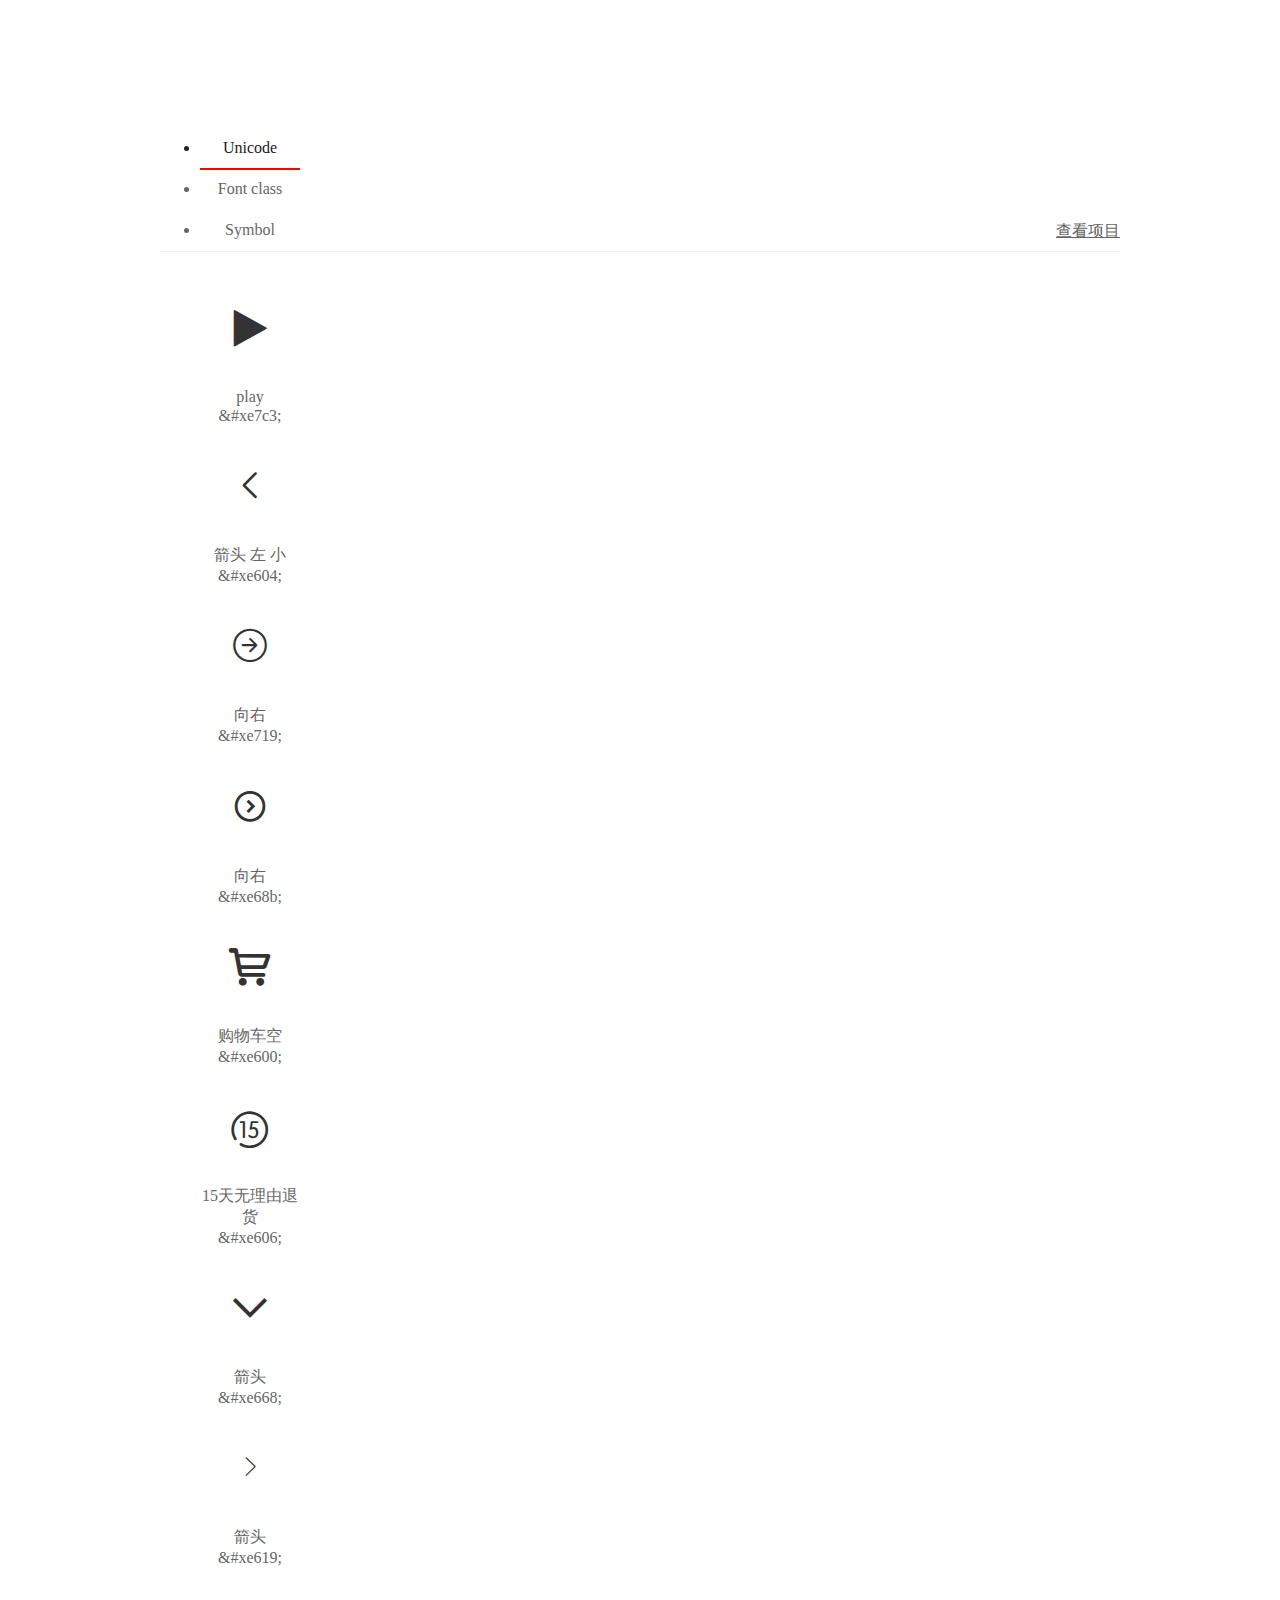
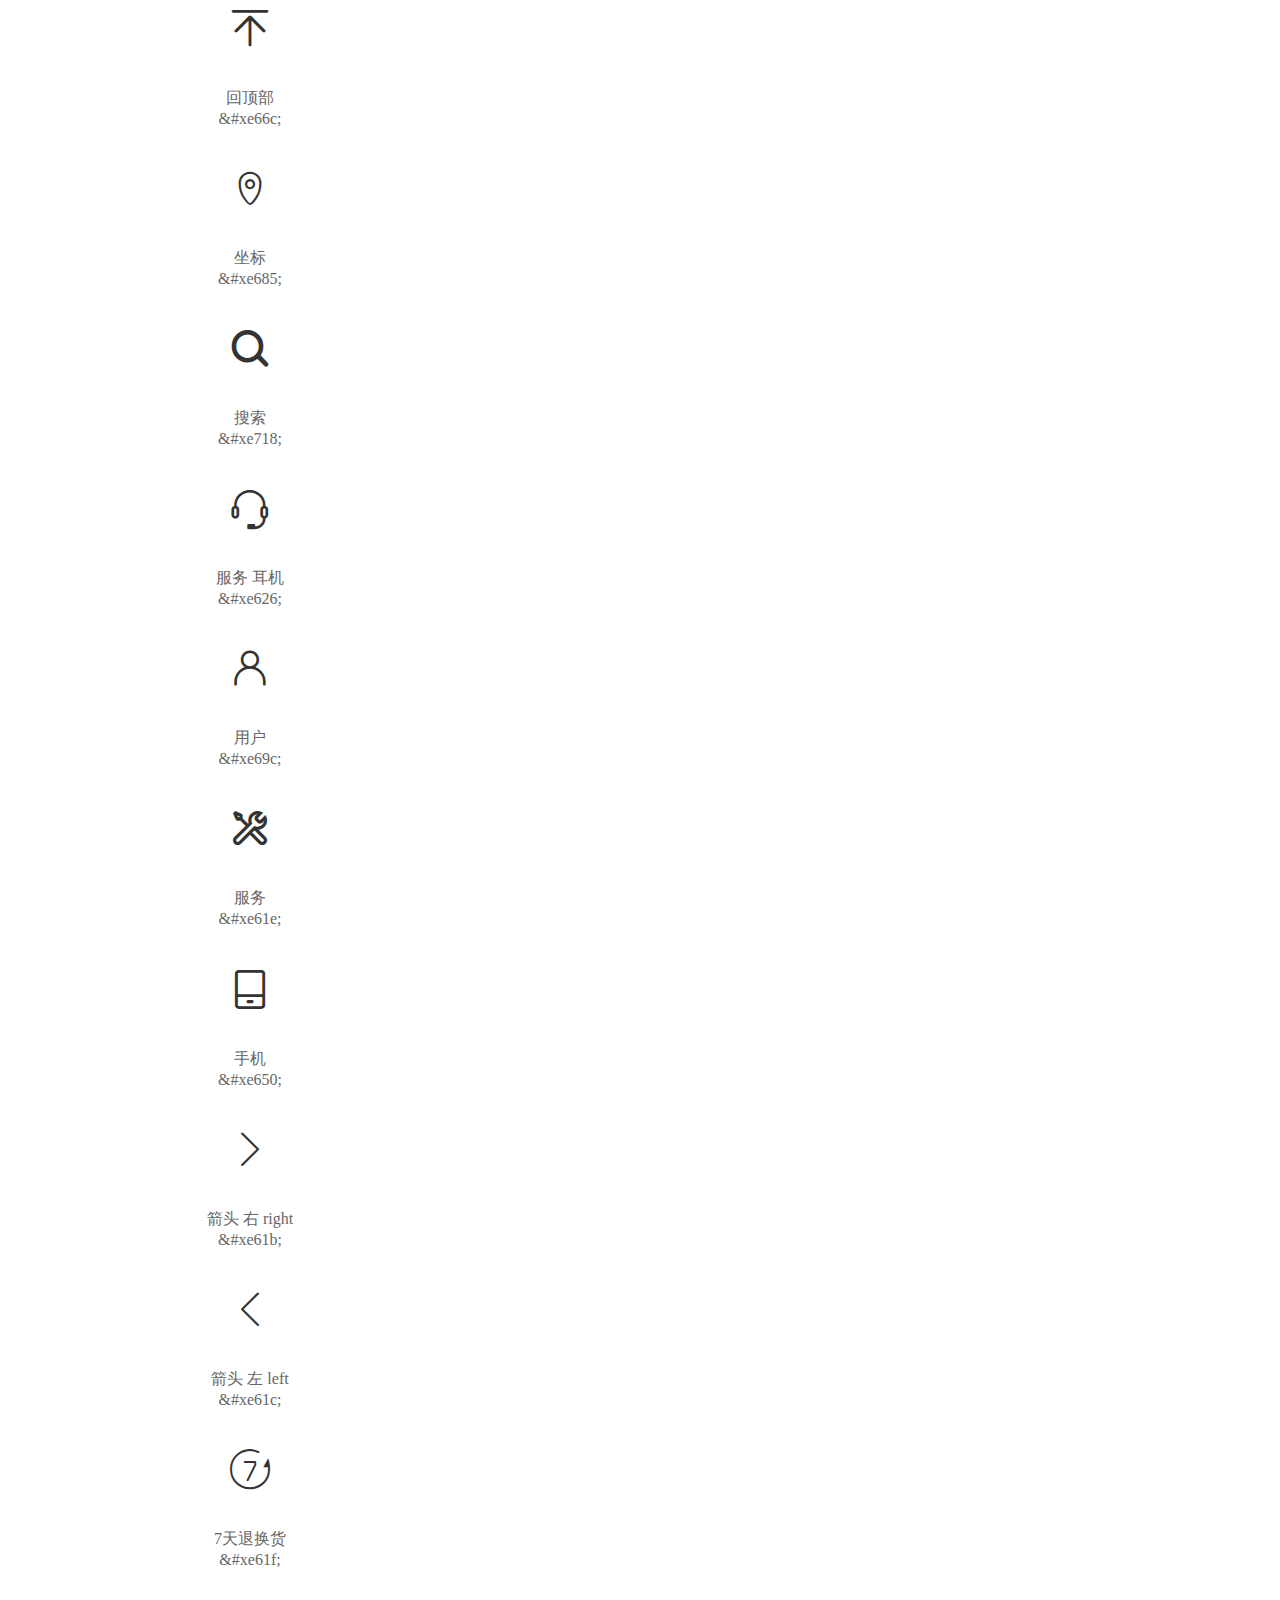
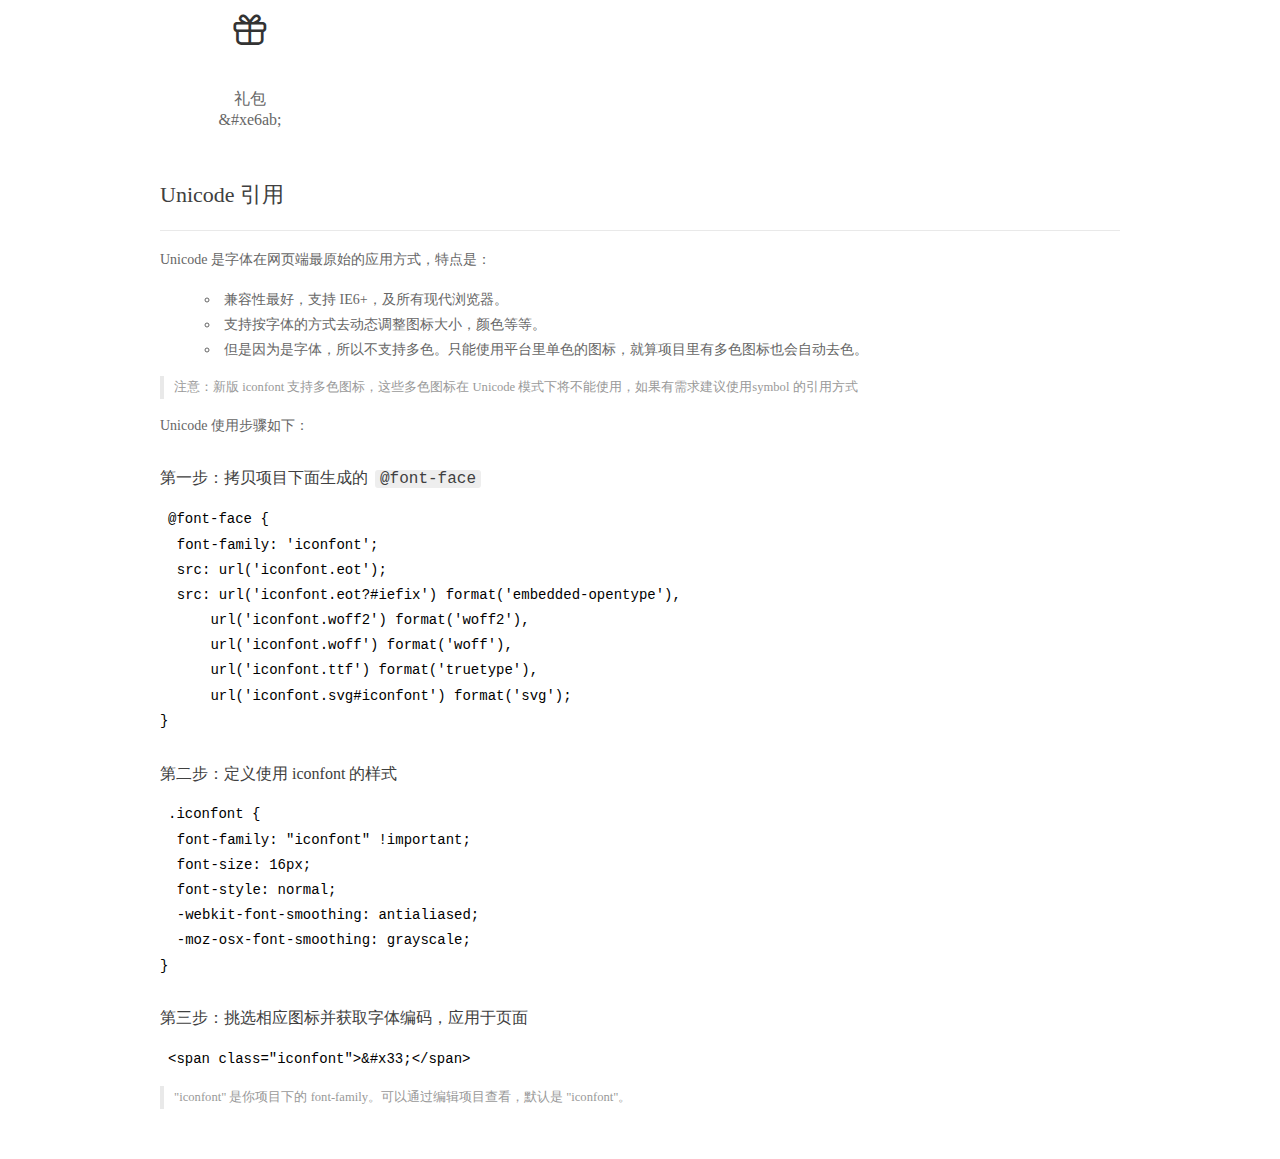
<file: font/demo_index.html>
<!DOCTYPE html>
<html>
<head>
  <meta charset="utf-8"/>
  <title>IconFont Demo</title>
  <link rel="shortcut icon" href="https://img.alicdn.com/tps/i4/TB1_oz6GVXXXXaFXpXXJDFnIXXX-64-64.ico" type="image/x-icon"/>
  <link rel="stylesheet" href="https://g.alicdn.com/thx/cube/1.3.2/cube.min.css">
  <link rel="stylesheet" href="demo.css">
  <link rel="stylesheet" href="iconfont.css">
  <script src="iconfont.js"></script>
  <!-- jQuery -->
  <script src="https://a1.alicdn.com/oss/uploads/2018/12/26/7bfddb60-08e8-11e9-9b04-53e73bb6408b.js"></script>
  <!-- 代码高亮 -->
  <script src="https://a1.alicdn.com/oss/uploads/2018/12/26/a3f714d0-08e6-11e9-8a15-ebf944d7534c.js"></script>
</head>
<body>
  <div class="main">
    <h1 class="logo"><a href="https://www.iconfont.cn/" title="iconfont 首页" target="_blank">&#xe86b;</a></h1>
    <div class="nav-tabs">
      <ul id="tabs" class="dib-box">
        <li class="dib active"><span>Unicode</span></li>
        <li class="dib"><span>Font class</span></li>
        <li class="dib"><span>Symbol</span></li>
      </ul>
      
      <a href="https://www.iconfont.cn/manage/index?manage_type=myprojects&projectId=1998434" target="_blank" class="nav-more">查看项目</a>
      
    </div>
    <div class="tab-container">
      <div class="content unicode" style="display: block;">
          <ul class="icon_lists dib-box">
          
            <li class="dib">
              <span class="icon iconfont">&#xe7c3;</span>
                <div class="name">play</div>
                <div class="code-name">&amp;#xe7c3;</div>
              </li>
          
            <li class="dib">
              <span class="icon iconfont">&#xe604;</span>
                <div class="name">箭头 左 小</div>
                <div class="code-name">&amp;#xe604;</div>
              </li>
          
            <li class="dib">
              <span class="icon iconfont">&#xe719;</span>
                <div class="name">向右</div>
                <div class="code-name">&amp;#xe719;</div>
              </li>
          
            <li class="dib">
              <span class="icon iconfont">&#xe68b;</span>
                <div class="name">向右</div>
                <div class="code-name">&amp;#xe68b;</div>
              </li>
          
            <li class="dib">
              <span class="icon iconfont">&#xe600;</span>
                <div class="name">购物车空</div>
                <div class="code-name">&amp;#xe600;</div>
              </li>
          
            <li class="dib">
              <span class="icon iconfont">&#xe606;</span>
                <div class="name">15天无理由退货</div>
                <div class="code-name">&amp;#xe606;</div>
              </li>
          
            <li class="dib">
              <span class="icon iconfont">&#xe668;</span>
                <div class="name">箭头</div>
                <div class="code-name">&amp;#xe668;</div>
              </li>
          
            <li class="dib">
              <span class="icon iconfont">&#xe619;</span>
                <div class="name">箭头</div>
                <div class="code-name">&amp;#xe619;</div>
              </li>
          
            <li class="dib">
              <span class="icon iconfont">&#xe66c;</span>
                <div class="name">回顶部</div>
                <div class="code-name">&amp;#xe66c;</div>
              </li>
          
            <li class="dib">
              <span class="icon iconfont">&#xe685;</span>
                <div class="name">坐标</div>
                <div class="code-name">&amp;#xe685;</div>
              </li>
          
            <li class="dib">
              <span class="icon iconfont">&#xe718;</span>
                <div class="name">搜索</div>
                <div class="code-name">&amp;#xe718;</div>
              </li>
          
            <li class="dib">
              <span class="icon iconfont">&#xe626;</span>
                <div class="name">服务 耳机</div>
                <div class="code-name">&amp;#xe626;</div>
              </li>
          
            <li class="dib">
              <span class="icon iconfont">&#xe69c;</span>
                <div class="name">用户</div>
                <div class="code-name">&amp;#xe69c;</div>
              </li>
          
            <li class="dib">
              <span class="icon iconfont">&#xe61e;</span>
                <div class="name">服务</div>
                <div class="code-name">&amp;#xe61e;</div>
              </li>
          
            <li class="dib">
              <span class="icon iconfont">&#xe650;</span>
                <div class="name">手机</div>
                <div class="code-name">&amp;#xe650;</div>
              </li>
          
            <li class="dib">
              <span class="icon iconfont">&#xe61b;</span>
                <div class="name">箭头 右 right</div>
                <div class="code-name">&amp;#xe61b;</div>
              </li>
          
            <li class="dib">
              <span class="icon iconfont">&#xe61c;</span>
                <div class="name">箭头 左 left</div>
                <div class="code-name">&amp;#xe61c;</div>
              </li>
          
            <li class="dib">
              <span class="icon iconfont">&#xe61f;</span>
                <div class="name">7天退换货</div>
                <div class="code-name">&amp;#xe61f;</div>
              </li>
          
            <li class="dib">
              <span class="icon iconfont">&#xe6ab;</span>
                <div class="name">礼包</div>
                <div class="code-name">&amp;#xe6ab;</div>
              </li>
          
          </ul>
          <div class="article markdown">
          <h2 id="unicode-">Unicode 引用</h2>
          <hr>

          <p>Unicode 是字体在网页端最原始的应用方式，特点是：</p>
          <ul>
            <li>兼容性最好，支持 IE6+，及所有现代浏览器。</li>
            <li>支持按字体的方式去动态调整图标大小，颜色等等。</li>
            <li>但是因为是字体，所以不支持多色。只能使用平台里单色的图标，就算项目里有多色图标也会自动去色。</li>
          </ul>
          <blockquote>
            <p>注意：新版 iconfont 支持多色图标，这些多色图标在 Unicode 模式下将不能使用，如果有需求建议使用symbol 的引用方式</p>
          </blockquote>
          <p>Unicode 使用步骤如下：</p>
          <h3 id="-font-face">第一步：拷贝项目下面生成的 <code>@font-face</code></h3>
<pre><code class="language-css"
>@font-face {
  font-family: 'iconfont';
  src: url('iconfont.eot');
  src: url('iconfont.eot?#iefix') format('embedded-opentype'),
      url('iconfont.woff2') format('woff2'),
      url('iconfont.woff') format('woff'),
      url('iconfont.ttf') format('truetype'),
      url('iconfont.svg#iconfont') format('svg');
}
</code></pre>
          <h3 id="-iconfont-">第二步：定义使用 iconfont 的样式</h3>
<pre><code class="language-css"
>.iconfont {
  font-family: "iconfont" !important;
  font-size: 16px;
  font-style: normal;
  -webkit-font-smoothing: antialiased;
  -moz-osx-font-smoothing: grayscale;
}
</code></pre>
          <h3 id="-">第三步：挑选相应图标并获取字体编码，应用于页面</h3>
<pre>
<code class="language-html"
>&lt;span class="iconfont"&gt;&amp;#x33;&lt;/span&gt;
</code></pre>
          <blockquote>
            <p>"iconfont" 是你项目下的 font-family。可以通过编辑项目查看，默认是 "iconfont"。</p>
          </blockquote>
          </div>
      </div>
      <div class="content font-class">
        <ul class="icon_lists dib-box">
          
          <li class="dib">
            <span class="icon iconfont icon-play"></span>
            <div class="name">
              play
            </div>
            <div class="code-name">.icon-play
            </div>
          </li>
          
          <li class="dib">
            <span class="icon iconfont icon-jiantou2"></span>
            <div class="name">
              箭头 左 小
            </div>
            <div class="code-name">.icon-jiantou2
            </div>
          </li>
          
          <li class="dib">
            <span class="icon iconfont icon-icon--"></span>
            <div class="name">
              向右
            </div>
            <div class="code-name">.icon-icon--
            </div>
          </li>
          
          <li class="dib">
            <span class="icon iconfont icon-xiangyou"></span>
            <div class="name">
              向右
            </div>
            <div class="code-name">.icon-xiangyou
            </div>
          </li>
          
          <li class="dib">
            <span class="icon iconfont icon-gouwuchekong"></span>
            <div class="name">
              购物车空
            </div>
            <div class="code-name">.icon-gouwuchekong
            </div>
          </li>
          
          <li class="dib">
            <span class="icon iconfont icon-15tianwuliyoutuihuo"></span>
            <div class="name">
              15天无理由退货
            </div>
            <div class="code-name">.icon-15tianwuliyoutuihuo
            </div>
          </li>
          
          <li class="dib">
            <span class="icon iconfont icon-jiantou-copy-copy"></span>
            <div class="name">
              箭头
            </div>
            <div class="code-name">.icon-jiantou-copy-copy
            </div>
          </li>
          
          <li class="dib">
            <span class="icon iconfont icon-jiantou"></span>
            <div class="name">
              箭头
            </div>
            <div class="code-name">.icon-jiantou
            </div>
          </li>
          
          <li class="dib">
            <span class="icon iconfont icon-huidingbu"></span>
            <div class="name">
              回顶部
            </div>
            <div class="code-name">.icon-huidingbu
            </div>
          </li>
          
          <li class="dib">
            <span class="icon iconfont icon-zuobiao"></span>
            <div class="name">
              坐标
            </div>
            <div class="code-name">.icon-zuobiao
            </div>
          </li>
          
          <li class="dib">
            <span class="icon iconfont icon-sousuo"></span>
            <div class="name">
              搜索
            </div>
            <div class="code-name">.icon-sousuo
            </div>
          </li>
          
          <li class="dib">
            <span class="icon iconfont icon-fuwuerji"></span>
            <div class="name">
              服务 耳机
            </div>
            <div class="code-name">.icon-fuwuerji
            </div>
          </li>
          
          <li class="dib">
            <span class="icon iconfont icon-yonghu"></span>
            <div class="name">
              用户
            </div>
            <div class="code-name">.icon-yonghu
            </div>
          </li>
          
          <li class="dib">
            <span class="icon iconfont icon-fuwu"></span>
            <div class="name">
              服务
            </div>
            <div class="code-name">.icon-fuwu
            </div>
          </li>
          
          <li class="dib">
            <span class="icon iconfont icon-shouji"></span>
            <div class="name">
              手机
            </div>
            <div class="code-name">.icon-shouji
            </div>
          </li>
          
          <li class="dib">
            <span class="icon iconfont icon-jiantouyou"></span>
            <div class="name">
              箭头 右 right
            </div>
            <div class="code-name">.icon-jiantouyou
            </div>
          </li>
          
          <li class="dib">
            <span class="icon iconfont icon-jiantouzuo"></span>
            <div class="name">
              箭头 左 left
            </div>
            <div class="code-name">.icon-jiantouzuo
            </div>
          </li>
          
          <li class="dib">
            <span class="icon iconfont icon-7tiantuihuanhuo"></span>
            <div class="name">
              7天退换货
            </div>
            <div class="code-name">.icon-7tiantuihuanhuo
            </div>
          </li>
          
          <li class="dib">
            <span class="icon iconfont icon-libao"></span>
            <div class="name">
              礼包
            </div>
            <div class="code-name">.icon-libao
            </div>
          </li>
          
        </ul>
        <div class="article markdown">
        <h2 id="font-class-">font-class 引用</h2>
        <hr>

        <p>font-class 是 Unicode 使用方式的一种变种，主要是解决 Unicode 书写不直观，语意不明确的问题。</p>
        <p>与 Unicode 使用方式相比，具有如下特点：</p>
        <ul>
          <li>兼容性良好，支持 IE8+，及所有现代浏览器。</li>
          <li>相比于 Unicode 语意明确，书写更直观。可以很容易分辨这个 icon 是什么。</li>
          <li>因为使用 class 来定义图标，所以当要替换图标时，只需要修改 class 里面的 Unicode 引用。</li>
          <li>不过因为本质上还是使用的字体，所以多色图标还是不支持的。</li>
        </ul>
        <p>使用步骤如下：</p>
        <h3 id="-fontclass-">第一步：引入项目下面生成的 fontclass 代码：</h3>
<pre><code class="language-html">&lt;link rel="stylesheet" href="./iconfont.css"&gt;
</code></pre>
        <h3 id="-">第二步：挑选相应图标并获取类名，应用于页面：</h3>
<pre><code class="language-html">&lt;span class="iconfont icon-xxx"&gt;&lt;/span&gt;
</code></pre>
        <blockquote>
          <p>"
            iconfont" 是你项目下的 font-family。可以通过编辑项目查看，默认是 "iconfont"。</p>
        </blockquote>
      </div>
      </div>
      <div class="content symbol">
          <ul class="icon_lists dib-box">
          
            <li class="dib">
                <svg class="icon svg-icon" aria-hidden="true">
                  <use xlink:href="#icon-play"></use>
                </svg>
                <div class="name">play</div>
                <div class="code-name">#icon-play</div>
            </li>
          
            <li class="dib">
                <svg class="icon svg-icon" aria-hidden="true">
                  <use xlink:href="#icon-jiantou2"></use>
                </svg>
                <div class="name">箭头 左 小</div>
                <div class="code-name">#icon-jiantou2</div>
            </li>
          
            <li class="dib">
                <svg class="icon svg-icon" aria-hidden="true">
                  <use xlink:href="#icon-icon--"></use>
                </svg>
                <div class="name">向右</div>
                <div class="code-name">#icon-icon--</div>
            </li>
          
            <li class="dib">
                <svg class="icon svg-icon" aria-hidden="true">
                  <use xlink:href="#icon-xiangyou"></use>
                </svg>
                <div class="name">向右</div>
                <div class="code-name">#icon-xiangyou</div>
            </li>
          
            <li class="dib">
                <svg class="icon svg-icon" aria-hidden="true">
                  <use xlink:href="#icon-gouwuchekong"></use>
                </svg>
                <div class="name">购物车空</div>
                <div class="code-name">#icon-gouwuchekong</div>
            </li>
          
            <li class="dib">
                <svg class="icon svg-icon" aria-hidden="true">
                  <use xlink:href="#icon-15tianwuliyoutuihuo"></use>
                </svg>
                <div class="name">15天无理由退货</div>
                <div class="code-name">#icon-15tianwuliyoutuihuo</div>
            </li>
          
            <li class="dib">
                <svg class="icon svg-icon" aria-hidden="true">
                  <use xlink:href="#icon-jiantou-copy-copy"></use>
                </svg>
                <div class="name">箭头</div>
                <div class="code-name">#icon-jiantou-copy-copy</div>
            </li>
          
            <li class="dib">
                <svg class="icon svg-icon" aria-hidden="true">
                  <use xlink:href="#icon-jiantou"></use>
                </svg>
                <div class="name">箭头</div>
                <div class="code-name">#icon-jiantou</div>
            </li>
          
            <li class="dib">
                <svg class="icon svg-icon" aria-hidden="true">
                  <use xlink:href="#icon-huidingbu"></use>
                </svg>
                <div class="name">回顶部</div>
                <div class="code-name">#icon-huidingbu</div>
            </li>
          
            <li class="dib">
                <svg class="icon svg-icon" aria-hidden="true">
                  <use xlink:href="#icon-zuobiao"></use>
                </svg>
                <div class="name">坐标</div>
                <div class="code-name">#icon-zuobiao</div>
            </li>
          
            <li class="dib">
                <svg class="icon svg-icon" aria-hidden="true">
                  <use xlink:href="#icon-sousuo"></use>
                </svg>
                <div class="name">搜索</div>
                <div class="code-name">#icon-sousuo</div>
            </li>
          
            <li class="dib">
                <svg class="icon svg-icon" aria-hidden="true">
                  <use xlink:href="#icon-fuwuerji"></use>
                </svg>
                <div class="name">服务 耳机</div>
                <div class="code-name">#icon-fuwuerji</div>
            </li>
          
            <li class="dib">
                <svg class="icon svg-icon" aria-hidden="true">
                  <use xlink:href="#icon-yonghu"></use>
                </svg>
                <div class="name">用户</div>
                <div class="code-name">#icon-yonghu</div>
            </li>
          
            <li class="dib">
                <svg class="icon svg-icon" aria-hidden="true">
                  <use xlink:href="#icon-fuwu"></use>
                </svg>
                <div class="name">服务</div>
                <div class="code-name">#icon-fuwu</div>
            </li>
          
            <li class="dib">
                <svg class="icon svg-icon" aria-hidden="true">
                  <use xlink:href="#icon-shouji"></use>
                </svg>
                <div class="name">手机</div>
                <div class="code-name">#icon-shouji</div>
            </li>
          
            <li class="dib">
                <svg class="icon svg-icon" aria-hidden="true">
                  <use xlink:href="#icon-jiantouyou"></use>
                </svg>
                <div class="name">箭头 右 right</div>
                <div class="code-name">#icon-jiantouyou</div>
            </li>
          
            <li class="dib">
                <svg class="icon svg-icon" aria-hidden="true">
                  <use xlink:href="#icon-jiantouzuo"></use>
                </svg>
                <div class="name">箭头 左 left</div>
                <div class="code-name">#icon-jiantouzuo</div>
            </li>
          
            <li class="dib">
                <svg class="icon svg-icon" aria-hidden="true">
                  <use xlink:href="#icon-7tiantuihuanhuo"></use>
                </svg>
                <div class="name">7天退换货</div>
                <div class="code-name">#icon-7tiantuihuanhuo</div>
            </li>
          
            <li class="dib">
                <svg class="icon svg-icon" aria-hidden="true">
                  <use xlink:href="#icon-libao"></use>
                </svg>
                <div class="name">礼包</div>
                <div class="code-name">#icon-libao</div>
            </li>
          
          </ul>
          <div class="article markdown">
          <h2 id="symbol-">Symbol 引用</h2>
          <hr>

          <p>这是一种全新的使用方式，应该说这才是未来的主流，也是平台目前推荐的用法。相关介绍可以参考这篇<a href="">文章</a>
            这种用法其实是做了一个 SVG 的集合，与另外两种相比具有如下特点：</p>
          <ul>
            <li>支持多色图标了，不再受单色限制。</li>
            <li>通过一些技巧，支持像字体那样，通过 <code>font-size</code>, <code>color</code> 来调整样式。</li>
            <li>兼容性较差，支持 IE9+，及现代浏览器。</li>
            <li>浏览器渲染 SVG 的性能一般，还不如 png。</li>
          </ul>
          <p>使用步骤如下：</p>
          <h3 id="-symbol-">第一步：引入项目下面生成的 symbol 代码：</h3>
<pre><code class="language-html">&lt;script src="./iconfont.js"&gt;&lt;/script&gt;
</code></pre>
          <h3 id="-css-">第二步：加入通用 CSS 代码（引入一次就行）：</h3>
<pre><code class="language-html">&lt;style&gt;
.icon {
  width: 1em;
  height: 1em;
  vertical-align: -0.15em;
  fill: currentColor;
  overflow: hidden;
}
&lt;/style&gt;
</code></pre>
          <h3 id="-">第三步：挑选相应图标并获取类名，应用于页面：</h3>
<pre><code class="language-html">&lt;svg class="icon" aria-hidden="true"&gt;
  &lt;use xlink:href="#icon-xxx"&gt;&lt;/use&gt;
&lt;/svg&gt;
</code></pre>
          </div>
      </div>

    </div>
  </div>
  <script>
  $(document).ready(function () {
      $('.tab-container .content:first').show()

      $('#tabs li').click(function (e) {
        var tabContent = $('.tab-container .content')
        var index = $(this).index()

        if ($(this).hasClass('active')) {
          return
        } else {
          $('#tabs li').removeClass('active')
          $(this).addClass('active')

          tabContent.hide().eq(index).fadeIn()
        }
      })
    })
  </script>
</body>
</html>
</file>
<file: font/demo.css>
/* Logo 字体 */
@font-face {
  font-family: "iconfont logo";
  src: url('https://at.alicdn.com/t/font_985780_km7mi63cihi.eot?t=1545807318834');
  src: url('https://at.alicdn.com/t/font_985780_km7mi63cihi.eot?t=1545807318834#iefix') format('embedded-opentype'),
    url('https://at.alicdn.com/t/font_985780_km7mi63cihi.woff?t=1545807318834') format('woff'),
    url('https://at.alicdn.com/t/font_985780_km7mi63cihi.ttf?t=1545807318834') format('truetype'),
    url('https://at.alicdn.com/t/font_985780_km7mi63cihi.svg?t=1545807318834#iconfont') format('svg');
}

.logo {
  font-family: "iconfont logo";
  font-size: 160px;
  font-style: normal;
  -webkit-font-smoothing: antialiased;
  -moz-osx-font-smoothing: grayscale;
}

/* tabs */
.nav-tabs {
  position: relative;
}

.nav-tabs .nav-more {
  position: absolute;
  right: 0;
  bottom: 0;
  height: 42px;
  line-height: 42px;
  color: #666;
}

#tabs {
  border-bottom: 1px solid #eee;
}

#tabs li {
  cursor: pointer;
  width: 100px;
  height: 40px;
  line-height: 40px;
  text-align: center;
  font-size: 16px;
  border-bottom: 2px solid transparent;
  position: relative;
  z-index: 1;
  margin-bottom: -1px;
  color: #666;
}


#tabs .active {
  border-bottom-color: #f00;
  color: #222;
}

.tab-container .content {
  display: none;
}

/* 页面布局 */
.main {
  padding: 30px 100px;
  width: 960px;
  margin: 0 auto;
}

.main .logo {
  color: #333;
  text-align: left;
  margin-bottom: 30px;
  line-height: 1;
  height: 110px;
  margin-top: -50px;
  overflow: hidden;
  *zoom: 1;
}

.main .logo a {
  font-size: 160px;
  color: #333;
}

.helps {
  margin-top: 40px;
}

.helps pre {
  padding: 20px;
  margin: 10px 0;
  border: solid 1px #e7e1cd;
  background-color: #fffdef;
  overflow: auto;
}

.icon_lists {
  width: 100% !important;
  overflow: hidden;
  *zoom: 1;
}

.icon_lists li {
  width: 100px;
  margin-bottom: 10px;
  margin-right: 20px;
  text-align: center;
  list-style: none !important;
  cursor: default;
}

.icon_lists li .code-name {
  line-height: 1.2;
}

.icon_lists .icon {
  display: block;
  height: 100px;
  line-height: 100px;
  font-size: 42px;
  margin: 10px auto;
  color: #333;
  -webkit-transition: font-size 0.25s linear, width 0.25s linear;
  -moz-transition: font-size 0.25s linear, width 0.25s linear;
  transition: font-size 0.25s linear, width 0.25s linear;
}

.icon_lists .icon:hover {
  font-size: 100px;
}

.icon_lists .svg-icon {
  /* 通过设置 font-size 来改变图标大小 */
  width: 1em;
  /* 图标和文字相邻时，垂直对齐 */
  vertical-align: -0.15em;
  /* 通过设置 color 来改变 SVG 的颜色/fill */
  fill: currentColor;
  /* path 和 stroke 溢出 viewBox 部分在 IE 下会显示
      normalize.css 中也包含这行 */
  overflow: hidden;
}

.icon_lists li .name,
.icon_lists li .code-name {
  color: #666;
}

/* markdown 样式 */
.markdown {
  color: #666;
  font-size: 14px;
  line-height: 1.8;
}

.highlight {
  line-height: 1.5;
}

.markdown img {
  vertical-align: middle;
  max-width: 100%;
}

.markdown h1 {
  color: #404040;
  font-weight: 500;
  line-height: 40px;
  margin-bottom: 24px;
}

.markdown h2,
.markdown h3,
.markdown h4,
.markdown h5,
.markdown h6 {
  color: #404040;
  margin: 1.6em 0 0.6em 0;
  font-weight: 500;
  clear: both;
}

.markdown h1 {
  font-size: 28px;
}

.markdown h2 {
  font-size: 22px;
}

.markdown h3 {
  font-size: 16px;
}

.markdown h4 {
  font-size: 14px;
}

.markdown h5 {
  font-size: 12px;
}

.markdown h6 {
  font-size: 12px;
}

.markdown hr {
  height: 1px;
  border: 0;
  background: #e9e9e9;
  margin: 16px 0;
  clear: both;
}

.markdown p {
  margin: 1em 0;
}

.markdown>p,
.markdown>blockquote,
.markdown>.highlight,
.markdown>ol,
.markdown>ul {
  width: 80%;
}

.markdown ul>li {
  list-style: circle;
}

.markdown>ul li,
.markdown blockquote ul>li {
  margin-left: 20px;
  padding-left: 4px;
}

.markdown>ul li p,
.markdown>ol li p {
  margin: 0.6em 0;
}

.markdown ol>li {
  list-style: decimal;
}

.markdown>ol li,
.markdown blockquote ol>li {
  margin-left: 20px;
  padding-left: 4px;
}

.markdown code {
  margin: 0 3px;
  padding: 0 5px;
  background: #eee;
  border-radius: 3px;
}

.markdown strong,
.markdown b {
  font-weight: 600;
}

.markdown>table {
  border-collapse: collapse;
  border-spacing: 0px;
  empty-cells: show;
  border: 1px solid #e9e9e9;
  width: 95%;
  margin-bottom: 24px;
}

.markdown>table th {
  white-space: nowrap;
  color: #333;
  font-weight: 600;
}

.markdown>table th,
.markdown>table td {
  border: 1px solid #e9e9e9;
  padding: 8px 16px;
  text-align: left;
}

.markdown>table th {
  background: #F7F7F7;
}

.markdown blockquote {
  font-size: 90%;
  color: #999;
  border-left: 4px solid #e9e9e9;
  padding-left: 0.8em;
  margin: 1em 0;
}

.markdown blockquote p {
  margin: 0;
}

.markdown .anchor {
  opacity: 0;
  transition: opacity 0.3s ease;
  margin-left: 8px;
}

.markdown .waiting {
  color: #ccc;
}

.markdown h1:hover .anchor,
.markdown h2:hover .anchor,
.markdown h3:hover .anchor,
.markdown h4:hover .anchor,
.markdown h5:hover .anchor,
.markdown h6:hover .anchor {
  opacity: 1;
  display: inline-block;
}

.markdown>br,
.markdown>p>br {
  clear: both;
}


.hljs {
  display: block;
  background: white;
  padding: 0.5em;
  color: #333333;
  overflow-x: auto;
}

.hljs-comment,
.hljs-meta {
  color: #969896;
}

.hljs-string,
.hljs-variable,
.hljs-template-variable,
.hljs-strong,
.hljs-emphasis,
.hljs-quote {
  color: #df5000;
}

.hljs-keyword,
.hljs-selector-tag,
.hljs-type {
  color: #a71d5d;
}

.hljs-literal,
.hljs-symbol,
.hljs-bullet,
.hljs-attribute {
  color: #0086b3;
}

.hljs-section,
.hljs-name {
  color: #63a35c;
}

.hljs-tag {
  color: #333333;
}

.hljs-title,
.hljs-attr,
.hljs-selector-id,
.hljs-selector-class,
.hljs-selector-attr,
.hljs-selector-pseudo {
  color: #795da3;
}

.hljs-addition {
  color: #55a532;
  background-color: #eaffea;
}

.hljs-deletion {
  color: #bd2c00;
  background-color: #ffecec;
}

.hljs-link {
  text-decoration: underline;
}

/* 代码高亮 */
/* PrismJS 1.15.0
https://prismjs.com/download.html#themes=prism&languages=markup+css+clike+javascript */
/**
 * prism.js default theme for JavaScript, CSS and HTML
 * Based on dabblet (http://dabblet.com)
 * @author Lea Verou
 */
code[class*="language-"],
pre[class*="language-"] {
  color: black;
  background: none;
  text-shadow: 0 1px white;
  font-family: Consolas, Monaco, 'Andale Mono', 'Ubuntu Mono', monospace;
  text-align: left;
  white-space: pre;
  word-spacing: normal;
  word-break: normal;
  word-wrap: normal;
  line-height: 1.5;

  -moz-tab-size: 4;
  -o-tab-size: 4;
  tab-size: 4;

  -webkit-hyphens: none;
  -moz-hyphens: none;
  -ms-hyphens: none;
  hyphens: none;
}

pre[class*="language-"]::-moz-selection,
pre[class*="language-"] ::-moz-selection,
code[class*="language-"]::-moz-selection,
code[class*="language-"] ::-moz-selection {
  text-shadow: none;
  background: #b3d4fc;
}

pre[class*="language-"]::selection,
pre[class*="language-"] ::selection,
code[class*="language-"]::selection,
code[class*="language-"] ::selection {
  text-shadow: none;
  background: #b3d4fc;
}

@media print {

  code[class*="language-"],
  pre[class*="language-"] {
    text-shadow: none;
  }
}

/* Code blocks */
pre[class*="language-"] {
  padding: 1em;
  margin: .5em 0;
  overflow: auto;
}

:not(pre)>code[class*="language-"],
pre[class*="language-"] {
  background: #f5f2f0;
}

/* Inline code */
:not(pre)>code[class*="language-"] {
  padding: .1em;
  border-radius: .3em;
  white-space: normal;
}

.token.comment,
.token.prolog,
.token.doctype,
.token.cdata {
  color: slategray;
}

.token.punctuation {
  color: #999;
}

.namespace {
  opacity: .7;
}

.token.property,
.token.tag,
.token.boolean,
.token.number,
.token.constant,
.token.symbol,
.token.deleted {
  color: #905;
}

.token.selector,
.token.attr-name,
.token.string,
.token.char,
.token.builtin,
.token.inserted {
  color: #690;
}

.token.operator,
.token.entity,
.token.url,
.language-css .token.string,
.style .token.string {
  color: #9a6e3a;
  background: hsla(0, 0%, 100%, .5);
}

.token.atrule,
.token.attr-value,
.token.keyword {
  color: #07a;
}

.token.function,
.token.class-name {
  color: #DD4A68;
}

.token.regex,
.token.important,
.token.variable {
  color: #e90;
}

.token.important,
.token.bold {
  font-weight: bold;
}

.token.italic {
  font-style: italic;
}

.token.entity {
  cursor: help;
}
</file>
<file: font/iconfont.css>
@font-face {font-family: "iconfont";
  src: url('iconfont.eot?t=1597548209098'); /* IE9 */
  src: url('iconfont.eot?t=1597548209098#iefix') format('embedded-opentype'), /* IE6-IE8 */
  url('[data-uri]') format('woff2'),
  url('iconfont.woff?t=1597548209098') format('woff'),
  url('iconfont.ttf?t=1597548209098') format('truetype'), /* chrome, firefox, opera, Safari, Android, iOS 4.2+ */
  url('iconfont.svg?t=1597548209098#iconfont') format('svg'); /* iOS 4.1- */
}

.iconfont {
  font-family: "iconfont" !important;
  font-size: 16px;
  font-style: normal;
  -webkit-font-smoothing: antialiased;
  -moz-osx-font-smoothing: grayscale;
}

.icon-play:before {
  content: "\e7c3";
}

.icon-jiantou2:before {
  content: "\e604";
}

.icon-icon--:before {
  content: "\e719";
}

.icon-xiangyou:before {
  content: "\e68b";
}

.icon-gouwuchekong:before {
  content: "\e600";
}

.icon-15tianwuliyoutuihuo:before {
  content: "\e606";
}

.icon-jiantou-copy-copy:before {
  content: "\e668";
}

.icon-jiantou:before {
  content: "\e619";
}

.icon-huidingbu:before {
  content: "\e66c";
}

.icon-zuobiao:before {
  content: "\e685";
}

.icon-sousuo:before {
  content: "\e718";
}

.icon-fuwuerji:before {
  content: "\e626";
}

.icon-yonghu:before {
  content: "\e69c";
}

.icon-fuwu:before {
  content: "\e61e";
}

.icon-shouji:before {
  content: "\e650";
}

.icon-jiantouyou:before {
  content: "\e61b";
}

.icon-jiantouzuo:before {
  content: "\e61c";
}

.icon-7tiantuihuanhuo:before {
  content: "\e61f";
}

.icon-libao:before {
  content: "\e6ab";
}
</file>
